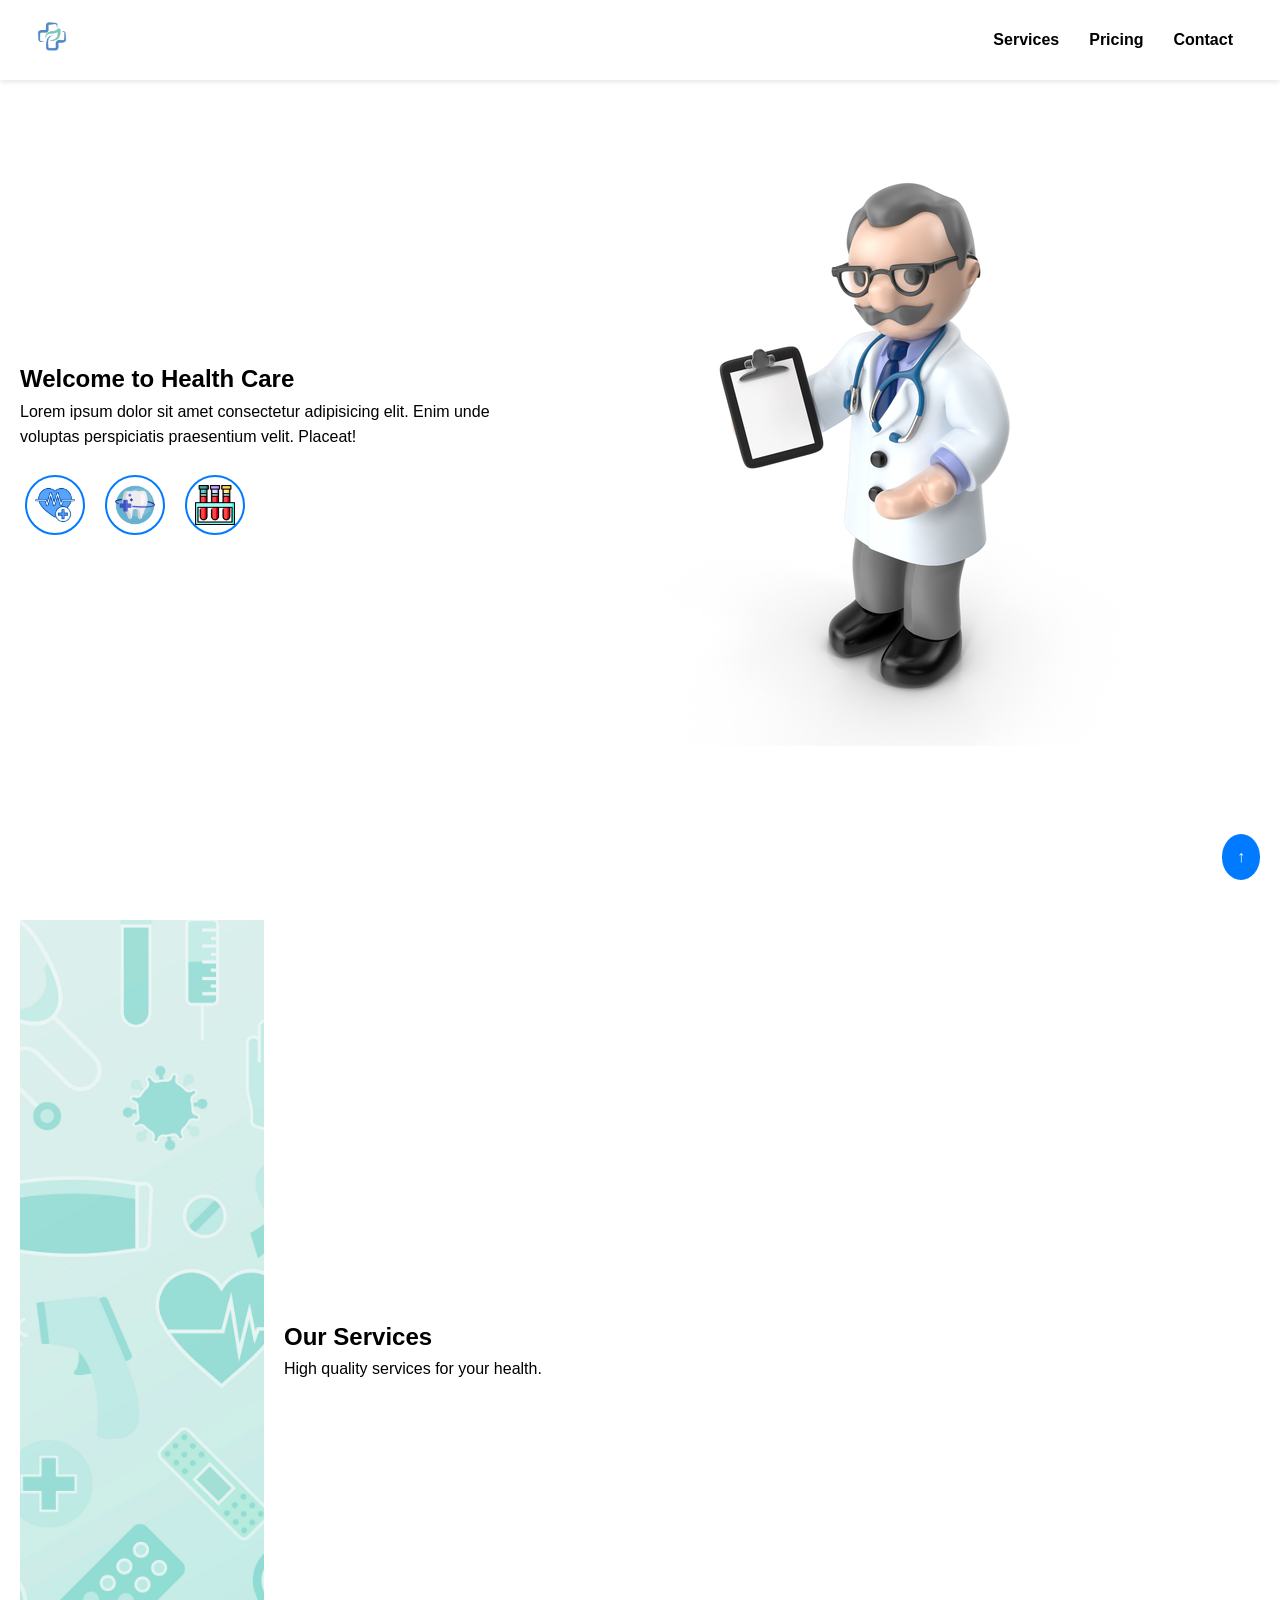
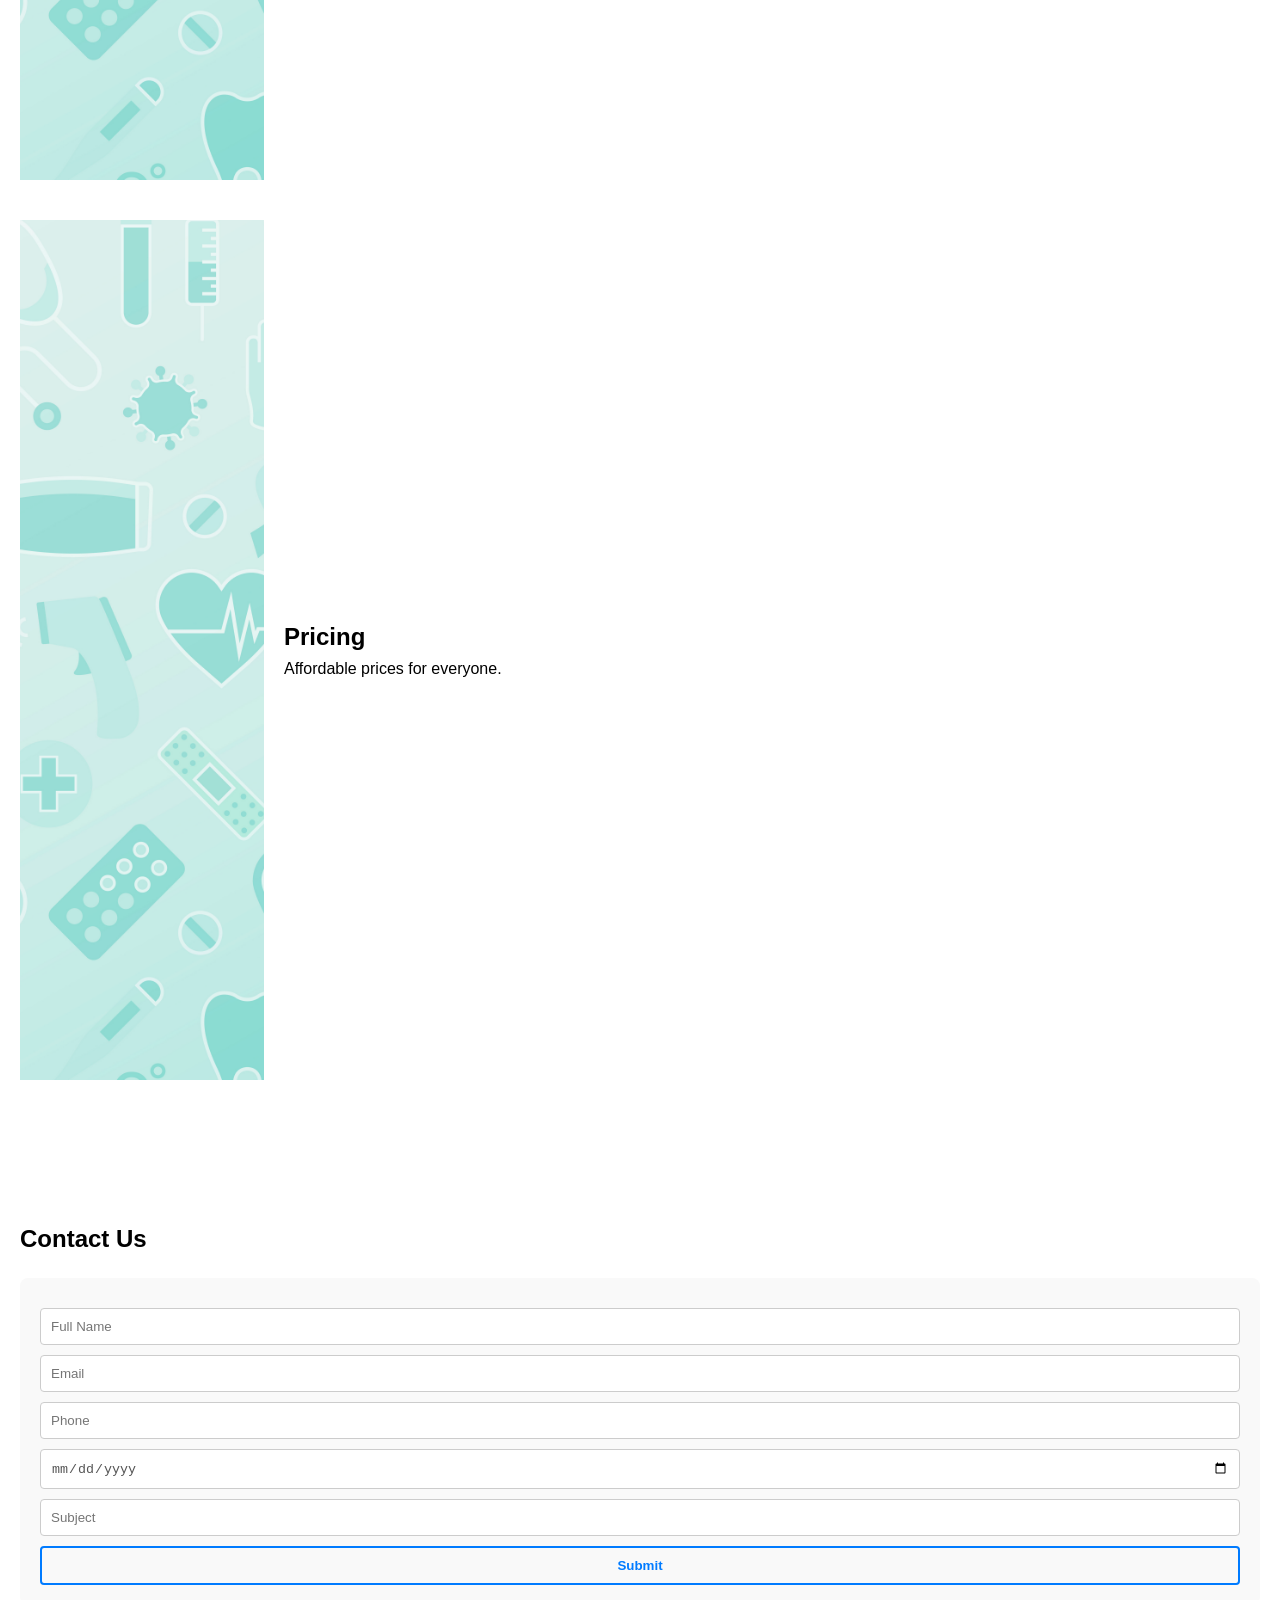
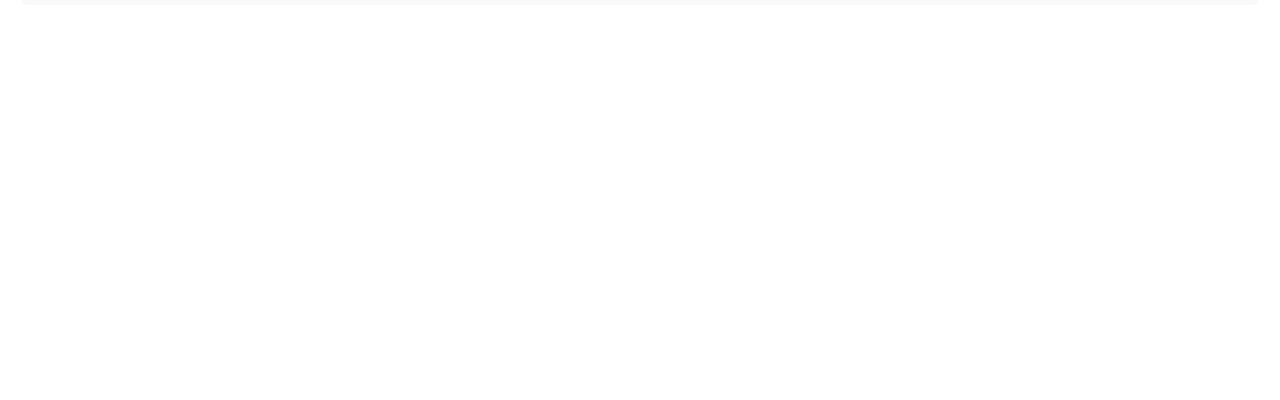
<file: site_folder/index.html>
<!DOCTYPE html>
<html lang="en">
<head>
  <meta charset="UTF-8">
  <meta name="viewport" content="width=device-width, initial-scale=1">
  <title>FE_HW1</title>
  <link rel="stylesheet" href="css/styles.css">
</head>
<body>

<header>
  <nav>
    <a href="#home" class="logo">
      <img src="img/logo.png" alt="Logo" style="height: 40px;">
    </a>
    <ul>
      <li><a href="#services">Services</a></li>
      <li><a href="#pricing">Pricing</a></li>
      <li><a href="#contact">Contact</a></li>
    </ul>
  </nav>
</header>

<main>
<section id="home" style="display: flex; flex-direction: row-reverse; align-items: center; gap: 60px; padding: 20px;">
    <div style="flex-grow: 1;">
      <img src="img/healthcare-main.jpg" alt="Health Care" style="height: auto;">
    </div>
  
    <div style="max-width: 500px;">
      <h1>Welcome to Health Care</h1>
      <p>Lorem ipsum dolor sit amet consectetur adipisicing elit. Enim unde voluptas perspiciatis praesentium velit. Placeat!</p>
  
      <div style="display: flex; gap: 10px; margin-top: 20px;">
        <div class="icon-button">
          <img src="img/icons/cardiology.png" alt="Cardiology" class="icon-img" style="height: 40px;">
        </div>
        <div class="icon-button">
          <img src="img/icons/dentistry.png" alt="Dentistry" class="icon-img" style="height: 40px;">
        </div>
        <div class="icon-button">
          <img src="img/icons/laboratory.png" alt="Laboratory" class="icon-img" style="height: 40px;">
        </div>
      </div>
    </div>
  </section>
  

<section id="services" style="display: flex; align-items: center; padding: 20px; height: 300px;">
    <div style="flex: 1; background-image: url('img/1.jpg'); background-size: cover; background-position: center; height: 100%;"></div>
    
    <div style="flex: 4; padding-left: 20px;">
      <h2>Our Services</h2>
      <p>High quality services for your health.</p>
    </div>
  </section>
  


  <section id="pricing" style="display: flex; align-items: center; padding: 20px; height: 300px;">
    <div style="flex: 1; background-image: url('img/1.jpg'); background-size: cover; background-position: center; height: 100%;"></div>
    
    <div style="flex: 4; padding-left: 20px;">
      <h2>Pricing</h2>
      <p>Affordable prices for everyone.</p>
    </div>
  </section>

  <section id="contact">
    <h2>Contact Us</h2>

    <form action="#">
      <input type="text" name="fullname" placeholder="Full Name" required>
      <input type="email" name="email" placeholder="Email" required>
      <input type="tel" name="phone" placeholder="Phone" required>
      <input type="date" name="date" required>

      <input list="subjects" name="subject" placeholder="Subject" required>
      <datalist id="subjects">
        <option value="Cardiology">
        <option value="Dentistry">
        <option value="Laboratory">
        <option value="Oftalmology">
        <option value="Pediatrics">
        <option value="Radiology">
      </datalist>

      <button type="submit">Submit</button>
    </form>
  </section>
</main>

<a href="#home" id="up-button">↑</a>

</body>
</html>
</file>
<file: site_folder/css/styles.css>
* {
    margin: 0;
    padding: 0;
    box-sizing: border-box;
    scroll-behavior: smooth;
  }
  
  body {
    font-family: Arial, sans-serif;
    line-height: 1.6;
  }
  
  a {
    text-decoration: none;
    color: inherit;
    transition: color 0.3s ease;
  }
  
  a:hover {
    color: #007BFF;
  }
  
  header {
    position: fixed;
    top: 0;
    left: 0;
    width: 100%;
    background: #fff;
    z-index: 1000;
    box-shadow: 0 2px 5px rgba(0,0,0,0.1);
  }
  
  nav {
    display: flex;
    justify-content: space-between;
    align-items: center;
    padding: 1rem 2rem;
  }
  
  nav ul {
    display: flex;
    list-style: none;
  }
  
  nav ul li {
    margin: 0 15px;
  }
  
  nav ul li a {
    font-weight: bold;
  }
  
  #up-button {
    position: fixed;
    right: 20px;
    bottom: 20px;
    background: #007BFF;
    color: white;
    border: none;
    padding: 10px 15px;
    border-radius: 50%;
    cursor: pointer;
  }
  
  #up-button:hover {
    background: #0056b3;
  }
  
  section {
    padding: 120px 20px 60px 20px;
    min-height: 100vh;
  }
  
  form {
    background: #f9f9f9;
    padding: 20px;
    margin: 20px 0;
    border-radius: 8px;
  }
  
  form input, form select, form button {
    width: 100%;
    padding: 10px;
    margin-top: 10px;
    border: 1px solid #ccc;
    border-radius: 4px;
  }
  
  form input[type="date"] {
    color: #555;
  }
  
  form button {
    background: transparent;
    color: #007BFF;
    border: 2px solid #007BFF;
    font-weight: bold;
    cursor: pointer;
    transition: 0.3s;
  }
  
  form button:hover {
    background: #007BFF;
    color: white;
  }
  
  .icon-button {
    width: 60px;
    height: 60px;
    border: 2px solid #007BFF;
    border-radius: 50%;
    display: flex;
    justify-content: center;
    align-items: center;
    margin: 5px;
    transition: background 0.3s, color 0.3s;
  }
  
  .icon-button:hover {
    background: #007BFF;
    color: white;
  }
  
    @media (max-width: 767px) {
    nav ul {
      flex-direction: column;
      background: white;
      position: absolute;
      top: 60px;
      left: 0;
      width: 100%;
      display: none;
    }
  
    nav ul li {
      margin: 10px 0;
    }
  }
  
  @media (min-width: 768px) and (max-width: 1279px) {
    nav ul {
      flex-direction: row;
    }
  }
  
  @media (min-width: 1280px) {
    nav ul {
      flex-direction: row;
    }
  }
</file>
